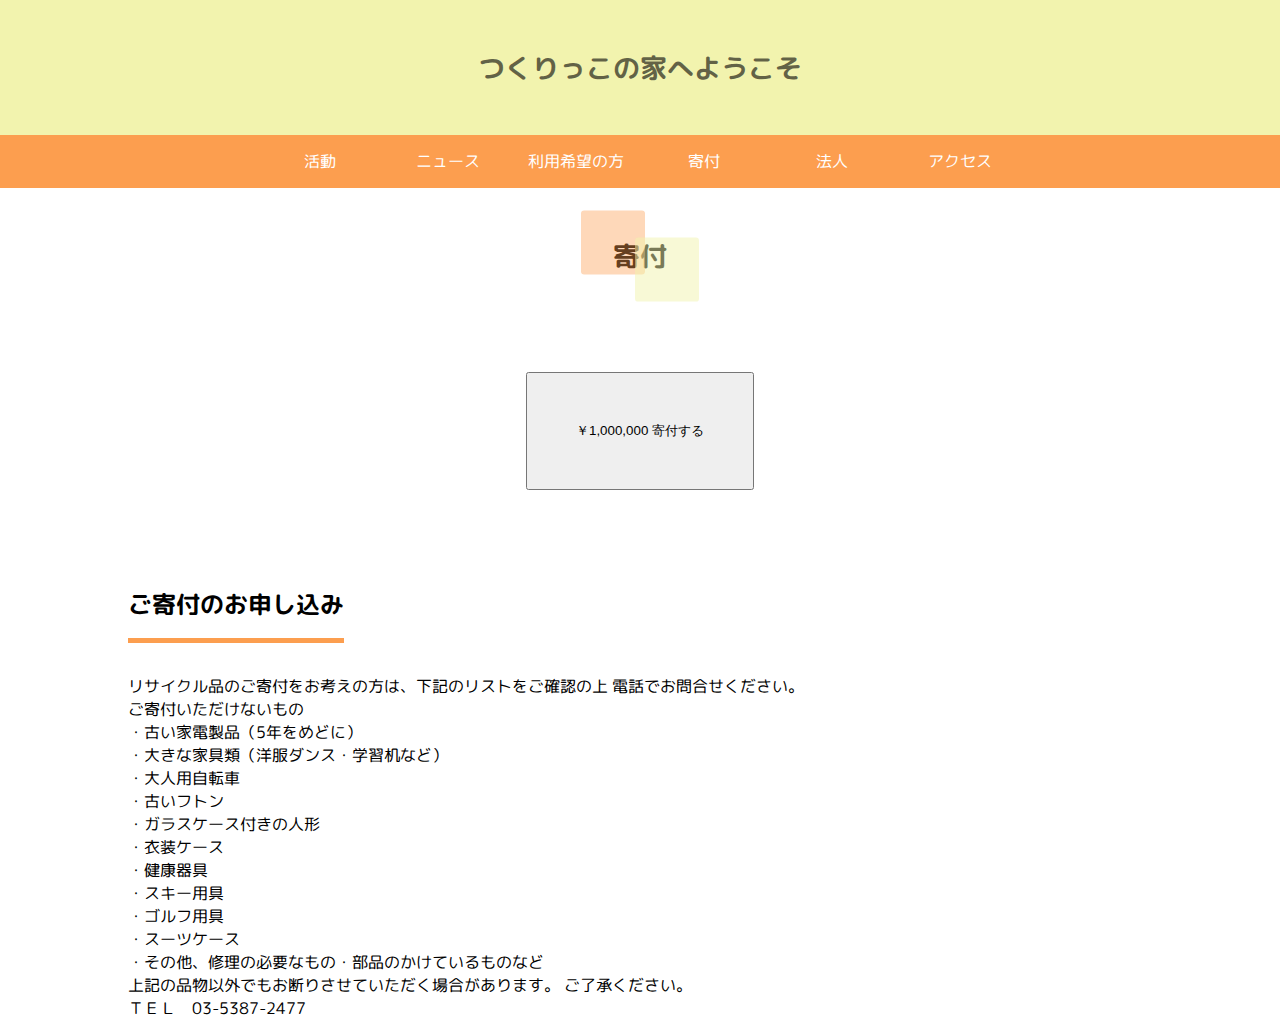
<file: donation/index.html>
<!DOCTYPE html>
<html lang="en">
<head>
    <link rel="stylesheet" href="../common.css">
    <meta charset="UTF-8">
    <meta http-equiv="X-UA-Compatible" content="IE=edge">
    <meta name="viewport" content="width=device-width, initial-scale=1.0">
    <title>寄付 | つくりっこの家</title>
    <!-- <base href="/"> -->

    <style>

        .button {
            width: 100%;
            display: flex;
            justify-content: center;
            align-items: center;
        }

        button {
            margin: 3rem 0;
            padding: 3rem;
            cursor: pointer;
        }
    </style>
</head>
<body>
    <header></header>

    <div class="page-title-container">
        <h1 class="page-title">寄付</h1>
    </div>

    <div class="button">
        <button>￥1,000,000 寄付する</button>
    </div>

    <div class="text-container">
        <h3 class="heading">ご寄付のお申し込み</h3>
        <p>リサイクル品のご寄付をお考えの方は、下記のリストをご確認の上
            電話でお問合せください。</p>
        <p>ご寄付いただけないもの <br>
            ・古い家電製品（5年をめどに）<br>
            ・大きな家具類（洋服ダンス・学習机など） <br>
            ・大人用自転車 <br>
            ・古いフトン <br>
            ・ガラスケース付きの人形 <br>
            ・衣装ケース <br>
            ・健康器具 <br>
            ・スキー用具<br>
            ・ゴルフ用具<br>
            ・スーツケース<br>
            ・その他、修理の必要なもの・部品のかけているものなど</p>
        <p>上記の品物以外でもお断りさせていただく場合があります。
            ご了承ください。</p>
        <p>ＴＥＬ　03-5387-2477</p>
    </div>

    <script src="../script.js"></script>
</body>
</html>
</file>
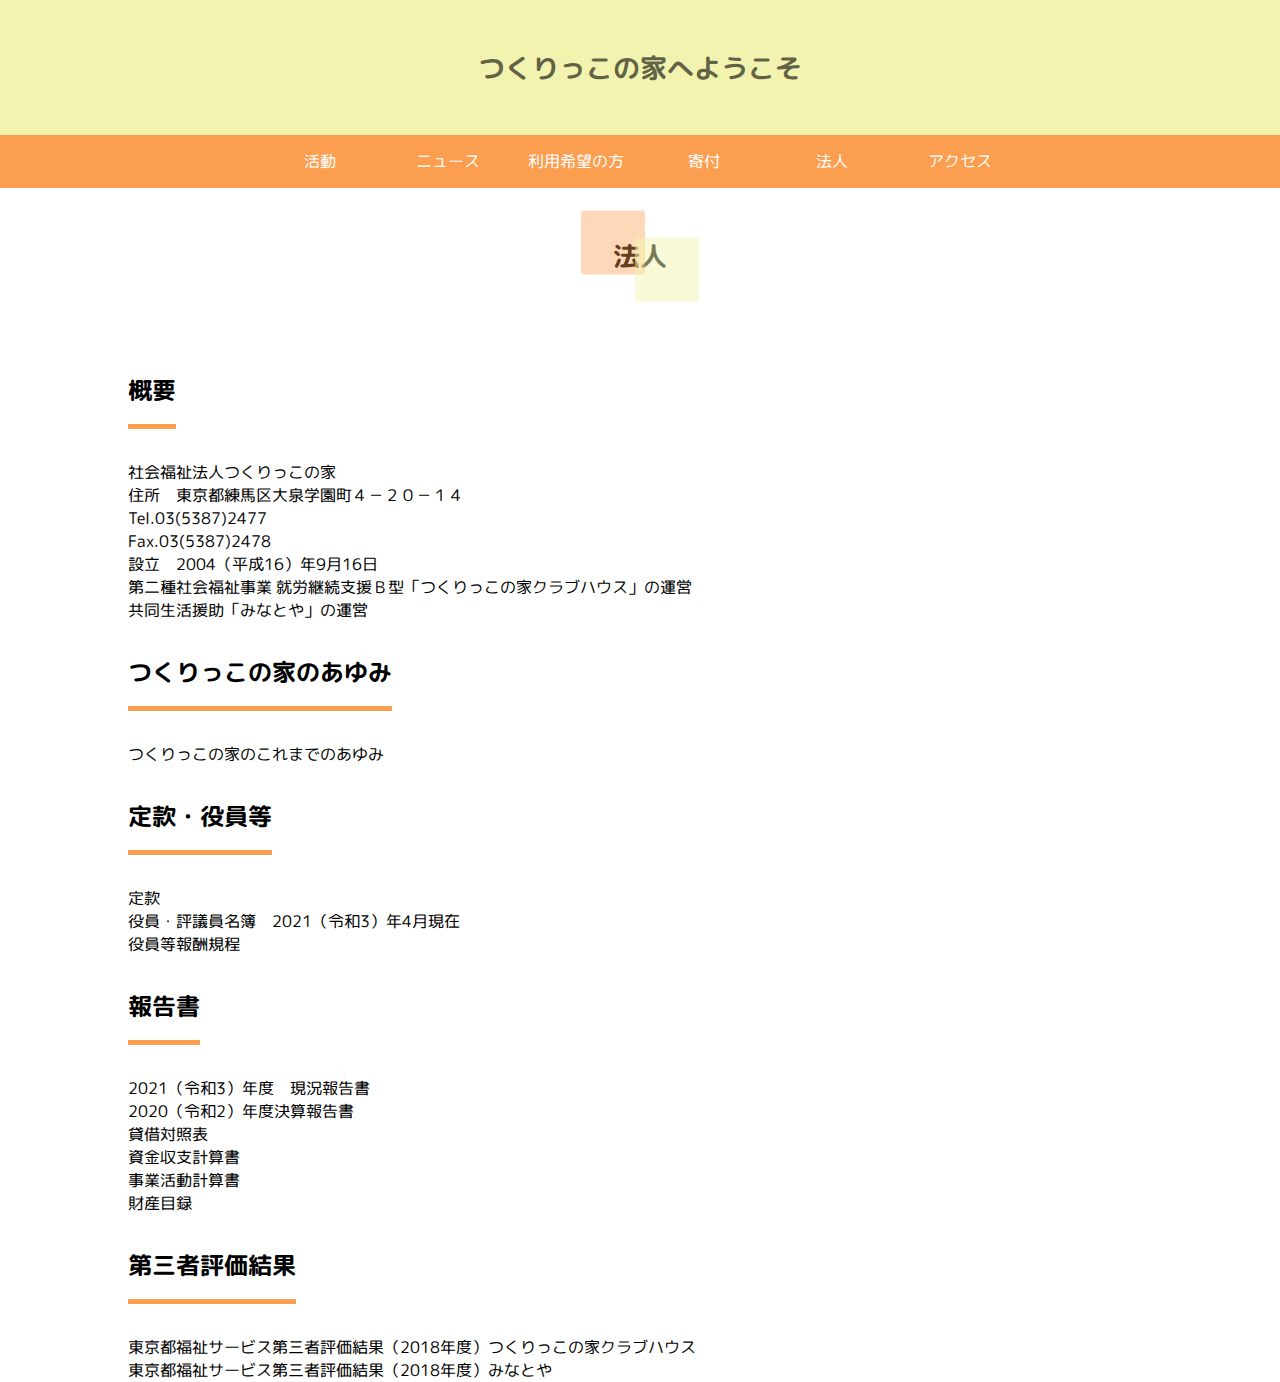
<file: houjin/index.html>
<!DOCTYPE html>
<html lang="en">
<head>
    <link rel="stylesheet" href="../common.css">
    <meta charset="UTF-8">
    <meta http-equiv="X-UA-Compatible" content="IE=edge">
    <meta name="viewport" content="width=device-width, initial-scale=1.0">
    <title>法人 | つくりっこの家<</title>
</head>
<body>
    <header>
    </header>

    <div class="page-title-container">
        <h1 class="page-title">法人</h1>
    </div>

    <div class="text-container">
        <h3 class="heading">概要</h3>
        <p>社会福祉法人つくりっこの家 <br>

            住所　東京都練馬区大泉学園町４－２０－１４ <br>
            Tel.03(5387)2477 <br>
            Fax.03(5387)2478 <br>
            
            設立　2004（平成16）年9月16日 <br>
            
            第二種社会福祉事業 就労継続支援Ｂ型「つくりっこの家クラブハウス」の運営 <br>
            共同生活援助「みなとや」の運営</p>
        <h3 class="heading">つくりっこの家のあゆみ</h3>
        <p><a href="/houjin/ayumi/">つくりっこの家のこれまでのあゆみ</a></p>
        <h3 class="heading">定款・役員等</h3>
        <p><a href="http://www2.ttcn.ne.jp/~tukurikko/file/teikan.pdf">定款</a></p>
        <p><a href="http://www2.ttcn.ne.jp/~tukurikko/file/meibo.pdf">役員・評議員名簿　2021（令和3）年4月現在</a></p>
        <p><a href="http://www2.ttcn.ne.jp/~tukurikko/file/houshuukitei.pdf">役員等報酬規程</a></p>
        <h3 class="heading">報告書</h3>
        <p><a href="http://www2.ttcn.ne.jp/~tukurikko/file/genkyou.pdf">2021（令和3）年度　現況報告書</a></p>
        <p>2020（令和2）年度決算報告書</p>
        <p><a href="http://www2.ttcn.ne.jp/~tukurikko/file/taishaku.pdf">貸借対照表</a></p>
        <p><a href="http://www2.ttcn.ne.jp/~tukurikko/file/shikin.pdf">資金収支計算書</a></p>
        <p><a href="http://www2.ttcn.ne.jp/~tukurikko/file/jigyou.pdf">事業活動計算書</a></p>
        <p><a href="http://www2.ttcn.ne.jp/~tukurikko/file/zaisan.pdf">財産目録</a></p>
        <h3 class="heading">第三者評価結果</h3>
        <p><a href="http://www.fukunavi.or.jp/fukunavi/controller?actionID=hyk&cmd=hyklstdtldigest&BEF_PRC=hyk&HYK_ID=2019002752&HYK_ID1=&HYK_ID2=&HYK_ID3=&HYK_ID4=&HYK_ID5=&JGY_CD1=&JGY_CD2=&JGY_CD3=&JGY_CD4=&JGY_CD5=&SCHSVCSBRCD=&SVCDBRCD=&PTN_CD=&SVCSBRCDALL=&SVCSBRCD=342&AREA1=&AREA2=&AREA3=&HYK_YR=&SCHHYK_YR=&NAME=&JGY_CD=1312001081&MODE=multi&DVS_CD=&SVCDBR_CD=23&SVCSBR_CD=&ROW=0&FROMDT=&SCH_ACTION=hyklst&KOHYO=&GEN=&HYKNEN=&LISTSVC=&ORDER=&HYK_DTL_CHK=&PRMCMT_CHK=&HYK_CHK=&JGY_CHK=&SVC_CHK=&DIG_MOVE_FLG=&MLT_SVCSBR_CD1=&MLT_SVCSBR_CD2=&MLT_SVCSBR_CD3=&MLT_SVCSBR_CD4=&MLT_SVCSBR_CD5=&MLT_SVCSBR_CD6=&MLT_SVCSBR_CD7=&MLT_SVCSBR_CD8=&COLOR_FLG=&COLOR_HYK_ID=&BEFORE_FLG=&MLT_DTL_SVCSBR_CD1=&MLT_DTL_SVCSBR_CD2=&MLT_DTL_SVCSBR_CD3=&MLT_DTL_SVCSBR_CD4=&MLT_DTL_SVCSBR_CD5=&MLT_DTL_SVCSBR_CD6=&MLT_DTL_SVCSBR_CD7=&MLT_DTL_SVCSBR_CD8=&HIKAKU_SVCSBRCD=&TELOPN001_NO1=&TELOPN001_NO2=&TELOPN001_NO3=&TELOPN002_NO1=&TELOPN002_NO2=&TELOPN002_NO3=&TELOPN003_NO1=&TELOPN003_NO2=&TELOPN003_NO3=&S_MODE=service&MLT_AREA=0&H_NAME=&J_NAME=&SVCDBR_CD=23&STEP_SVCSBRCD=344&STEP_SVCSBRCD=342">東京都福祉サービス第三者評価結果（2018年度）つくりっこの家クラブハウス</a></p>
        <p><a href="http://www.fukunavi.or.jp/fukunavi/controller?actionID=hyk&cmd=hyklstdtldigest&BEF_PRC=hyk&HYK_ID=2019002751&HYK_ID1=&HYK_ID2=&HYK_ID3=&HYK_ID4=&HYK_ID5=&JGY_CD1=&JGY_CD2=&JGY_CD3=&JGY_CD4=&JGY_CD5=&SCHSVCSBRCD=&SVCDBRCD=&PTN_CD=&SVCSBRCDALL=&SVCSBRCD=344&AREA1=&AREA2=&AREA3=&HYK_YR=&SCHHYK_YR=&NAME=&JGY_CD=1312002053&MODE=multi&DVS_CD=&SVCDBR_CD=23&SVCSBR_CD=&ROW=400&FROMDT=&SCH_ACTION=hyklst&KOHYO=&GEN=&HYKNEN=&LISTSVC=&ORDER=&HYK_DTL_CHK=&PRMCMT_CHK=&HYK_CHK=&JGY_CHK=&SVC_CHK=&DIG_MOVE_FLG=&MLT_SVCSBR_CD1=&MLT_SVCSBR_CD2=&MLT_SVCSBR_CD3=&MLT_SVCSBR_CD4=&MLT_SVCSBR_CD5=&MLT_SVCSBR_CD6=&MLT_SVCSBR_CD7=&MLT_SVCSBR_CD8=&COLOR_FLG=true&COLOR_HYK_ID=2017001707&BEFORE_FLG=true&MLT_DTL_SVCSBR_CD1=&MLT_DTL_SVCSBR_CD2=&MLT_DTL_SVCSBR_CD3=&MLT_DTL_SVCSBR_CD4=&MLT_DTL_SVCSBR_CD5=&MLT_DTL_SVCSBR_CD6=&MLT_DTL_SVCSBR_CD7=&MLT_DTL_SVCSBR_CD8=&HIKAKU_SVCSBRCD=&TELOPN001_NO1=&TELOPN001_NO2=&TELOPN001_NO3=&TELOPN002_NO1=&TELOPN002_NO2=&TELOPN002_NO3=&TELOPN003_NO1=&TELOPN003_NO2=&TELOPN003_NO3=&S_MODE=service&MLT_AREA=0&H_NAME=&J_NAME=&SVCDBR_CD=23&STEP_SVCSBRCD=344&STEP_SVCSBRCD=342">東京都福祉サービス第三者評価結果（2018年度）みなとや</a></p>
    </div>

    <script src="../script.js"></script>
</body>
</html>
</file>
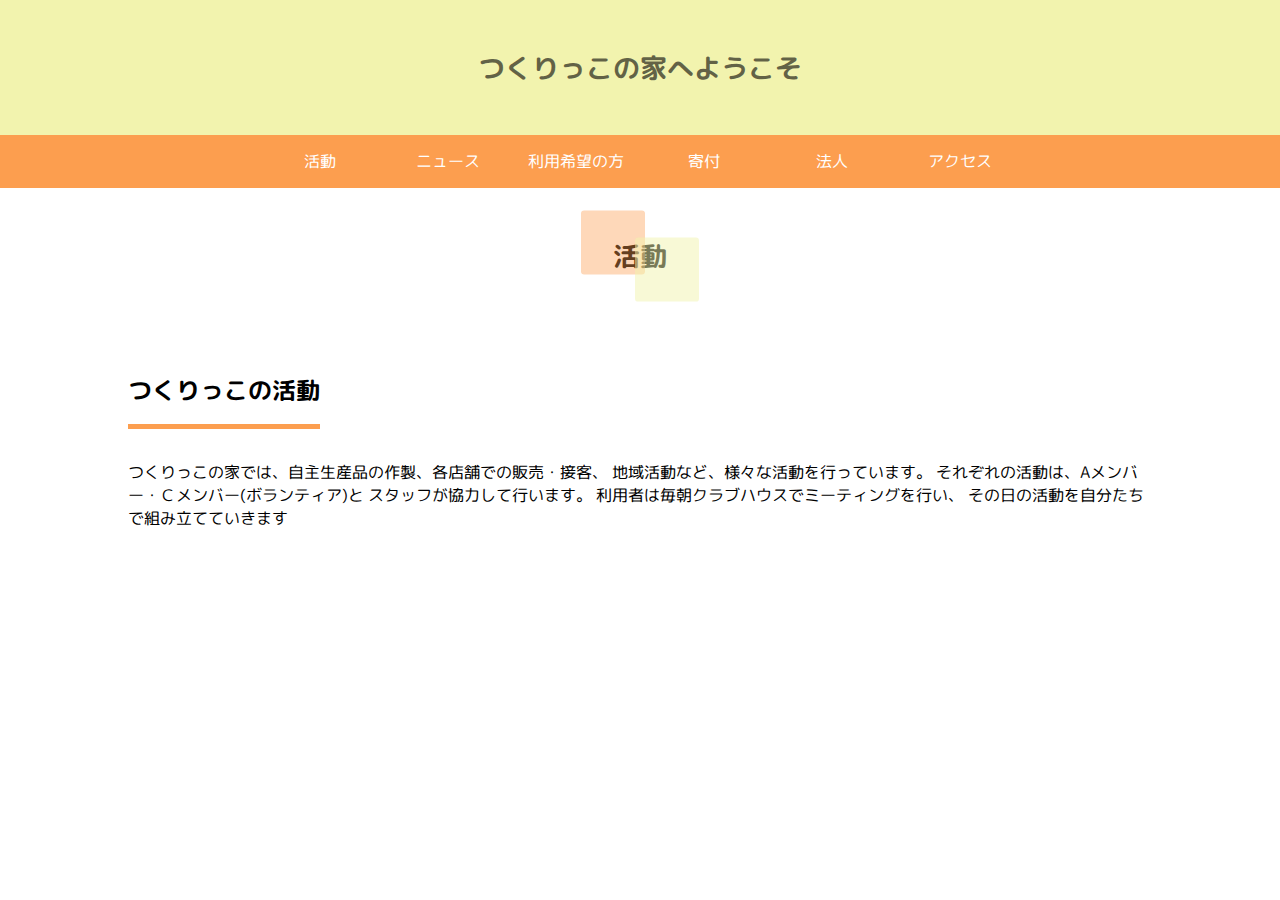
<file: katudou/index.html>
<!DOCTYPE html>
<html lang="en">
<head>
    <link rel="stylesheet" href="../common.css">
    <meta charset="UTF-8">
    <meta http-equiv="X-UA-Compatible" content="IE=edge">
    <meta name="viewport" content="width=device-width, initial-scale=1.0">
    <title>活動 | つくりっこの家</title>
</head>
<body>
    <header></header>

    <div class="page-title-container">
        <h1 class="page-title">活動</h1>
    </div>

    <section class="text-container">
        <h3 class="heading">つくりっこの活動</h3>
        <p>
            つくりっこの家では、自主生産品の作製、各店舗での販売・接客、
            地域活動など、様々な活動を行っています。
            それぞれの活動は、Aメンバー・Ｃメンバー(ボランティア)と
            スタッフが協力して行います。
            利用者は毎朝クラブハウスでミーティングを行い、
            その日の活動を自分たちで組み立てていきます
        </p>
    </section>


    <script src="../script.js"></script>
</body>
</html>
</file>
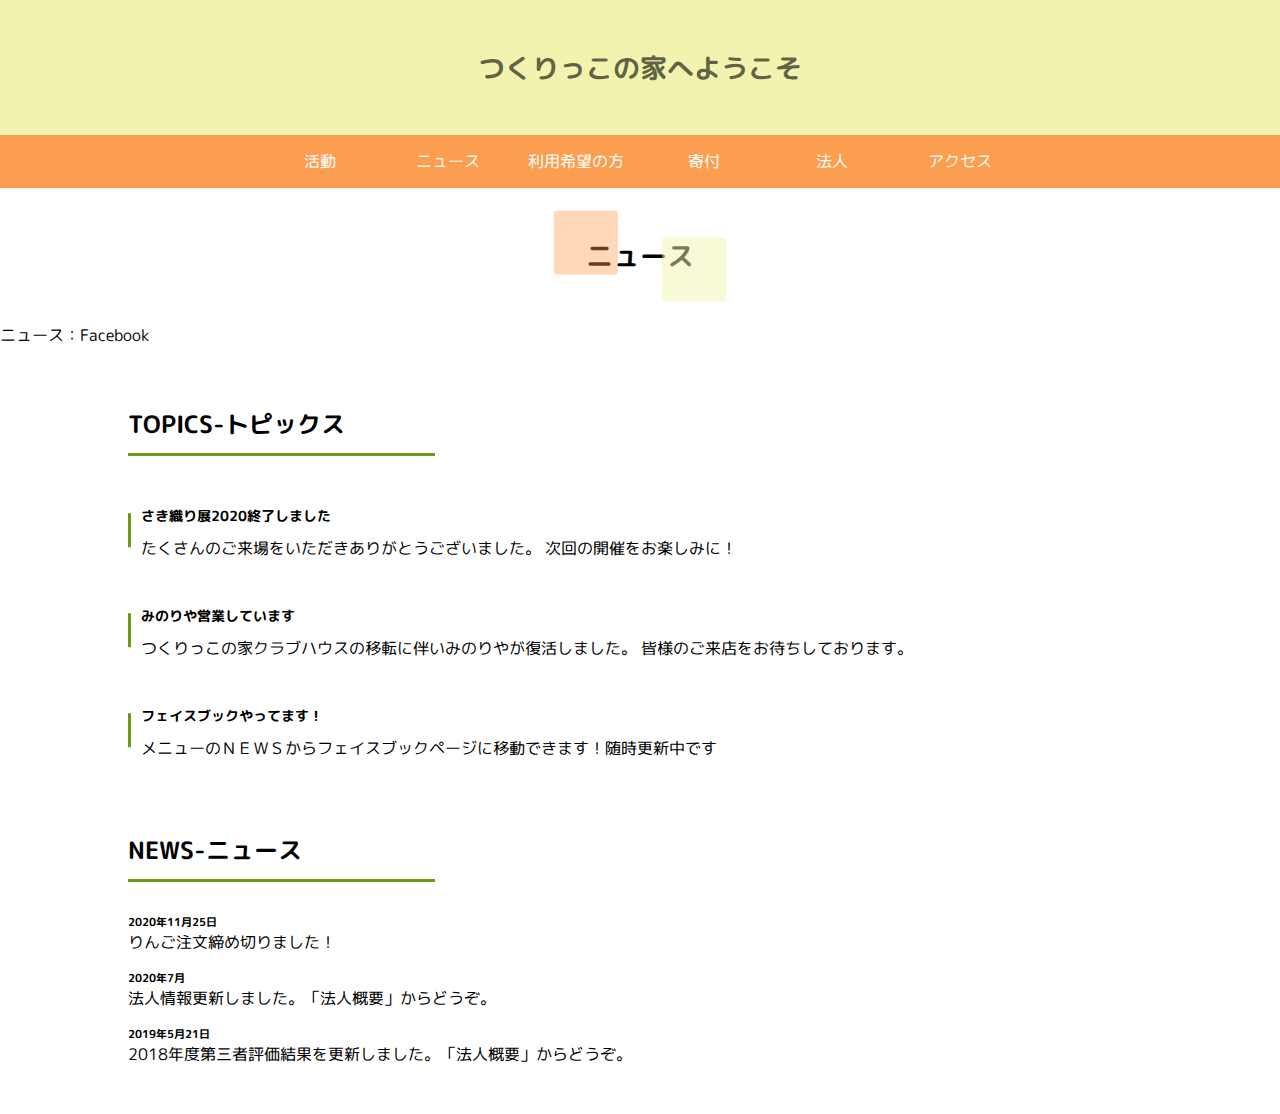
<file: news/index.html>
<!DOCTYPE html>
<html lang="en">
<head>
    <link rel="stylesheet" href="../common.css">
    <link rel="stylesheet" href="./news.css">
    <meta charset="UTF-8">
    <meta http-equiv="X-UA-Compatible" content="IE=edge">
    <meta name="viewport" content="width=device-width, initial-scale=1.0">
    <title>ニュース | つくりっこの家<</title>
</head>
<body>
    <header>
    </header>

    <div class="page-title-container">
        <h1 class="page-title">ニュース</h1>
    </div>

    <section class="facebooklink">
        <p>ニュース：<a href="https://www.facebook.com/%E7%A4%BE%E4%BC%9A%E7%A6%8F%E7%A5%89%E6%B3%95%E4%BA%BA%E3%81%A4%E3%81%8F%E3%82%8A%E3%81%A3%E3%81%93%E3%81%AE%E5%AE%B6-1672822649637603/">Facebook</a></p>
    </section>
    <section class="news-container">
        <div class="topics">
            <div class="topics-top">
                <h2>TOPICS-トピックス</h2>
            </div>
            <div class="topics-child-container"></div>
        </div>
        <div class="news">
            <div class="news-top">
                <h2>NEWS-ニュース</h2>
            </div>
            <div class="news-child-container"></div>
        </div>
    </section>

    <script src="../script.js"></script>
    <script src="./news.js"></script>
</body>
</html>
</file>
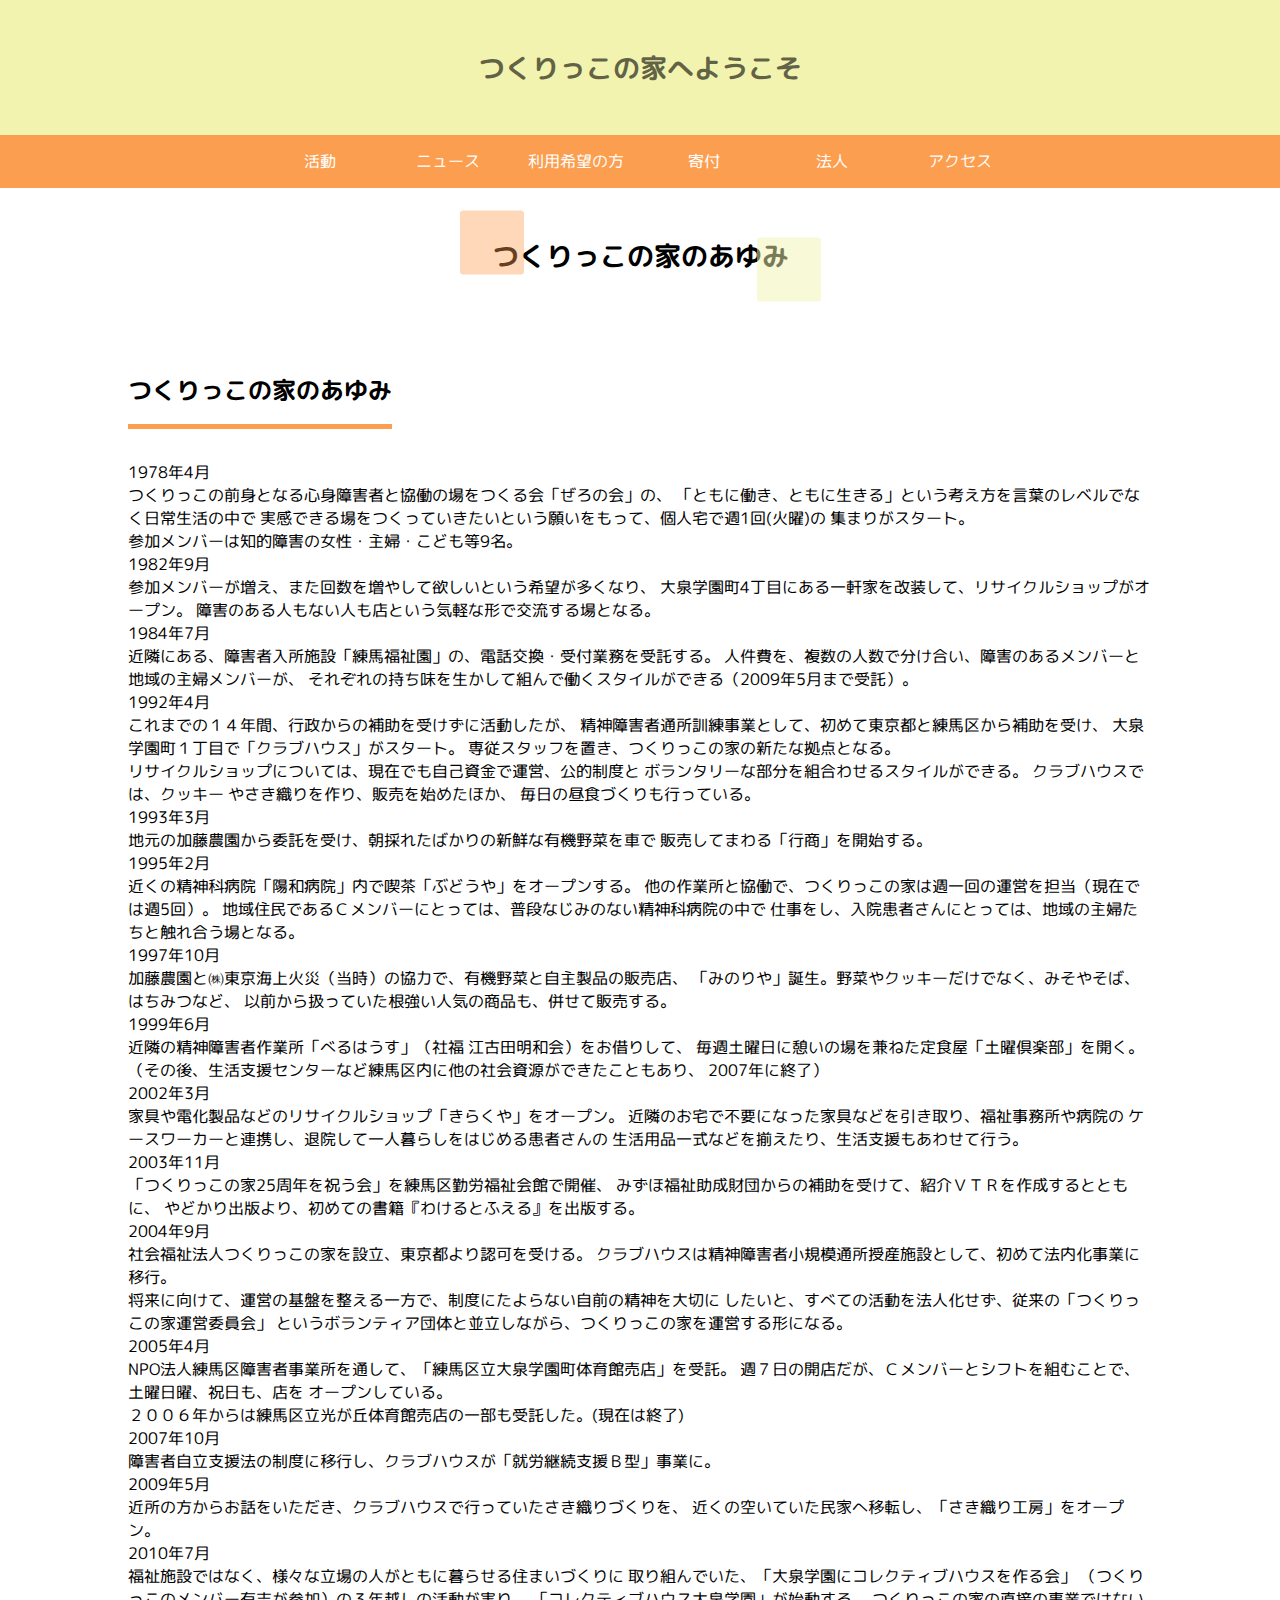
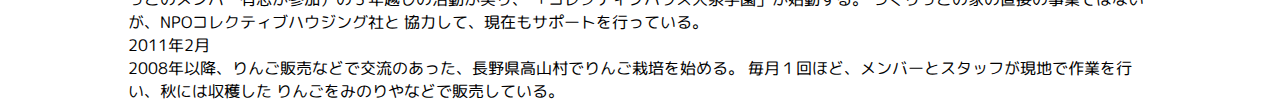
<file: houjin/ayumi/index.html>
<!DOCTYPE html>
<html lang="en">
<head>
    <link rel="stylesheet" href="../../common.css">
    <meta charset="UTF-8">
    <meta http-equiv="X-UA-Compatible" content="IE=edge">
    <meta name="viewport" content="width=device-width, initial-scale=1.0">
    <title>つくりっこの家のあゆみ | つくりっこの家<</title>
</head>
<body>
    <header>
    </header>

    <div class="page-title-container">
        <h1 class="page-title">つくりっこの家のあゆみ</h1>
    </div>

    <div class="text-container">
        <h3 class="heading">つくりっこの家のあゆみ</h3>
        <p class="date">1978年4月</p>
        <p class="event">つくりっこの前身となる心身障害者と協働の場をつくる会「ぜろの会」の、
            「ともに働き、ともに生きる」という考え方を言葉のレベルでなく日常生活の中で
            実感できる場をつくっていきたいという願いをもって、個人宅で週1回(火曜)の
            集まりがスタート。<br>
            参加メンバーは知的障害の女性・主婦・こども等9名。</p>
        <p class="date">1982年9月</p>
        <p class="event">参加メンバーが増え、また回数を増やして欲しいという希望が多くなり、
            大泉学園町4丁目にある一軒家を改装して、リサイクルショップがオープン。
            障害のある人もない人も店という気軽な形で交流する場となる。</p>
        <p class="date">1984年7月</p>
        <p class="event">近隣にある、障害者入所施設「練馬福祉園」の、電話交換・受付業務を受託する。
            人件費を、複数の人数で分け合い、障害のあるメンバーと地域の主婦メンバーが、
            それぞれの持ち味を生かして組んで働くスタイルができる（2009年5月まで受託）。</p>
        <p class="date">1992年4月</p>
        <p class="event">これまでの１４年間、行政からの補助を受けずに活動したが、
            精神障害者通所訓練事業として、初めて東京都と練馬区から補助を受け、
            大泉学園町１丁目で「クラブハウス」がスタート。
            専従スタッフを置き、つくりっこの家の新たな拠点となる。
            </p>
        <p class="event">リサイクルショップについては、現在でも自己資金で運営、公的制度と
            ボランタリーな部分を組合わせるスタイルができる。
            クラブハウスでは、クッキー やさき織りを作り、販売を始めたほか、
            毎日の昼食づくりも行っている。</p>
        <p class="date">1993年3月</p>
        <p class="event">地元の加藤農園から委託を受け、朝採れたばかりの新鮮な有機野菜を車で
            販売してまわる「行商」を開始する。</p>
        <p class="date">1995年2月</p>
        <p class="event">近くの精神科病院「陽和病院」内で喫茶「ぶどうや」をオープンする。
            他の作業所と協働で、つくりっこの家は週一回の運営を担当（現在では週5回）。
            地域住民であるＣメンバーにとっては、普段なじみのない精神科病院の中で
            仕事をし、入院患者さんにとっては、地域の主婦たちと触れ合う場となる。</p>
        <p class="date">1997年10月</p>
        <p class="event">加藤農園と㈱東京海上火災（当時）の協力で、有機野菜と自主製品の販売店、
            「みのりや」誕生。野菜やクッキーだけでなく、みそやそば、はちみつなど、
            以前から扱っていた根強い人気の商品も、併せて販売する。</p>
        <p class="date">1999年6月</p>
        <p class="event">近隣の精神障害者作業所「べるはうす」（社福 江古田明和会）をお借りして、
            毎週土曜日に憩いの場を兼ねた定食屋「土曜倶楽部」を開く。
            （その後、生活支援センターなど練馬区内に他の社会資源ができたこともあり、
            2007年に終了）</p>
        <p class="date">2002年3月</p>
        <p class="event">家具や電化製品などのリサイクルショップ「きらくや」をオープン。
            近隣のお宅で不要になった家具などを引き取り、福祉事務所や病院の
            ケースワーカーと連携し、退院して一人暮らしをはじめる患者さんの
            生活用品一式などを揃えたり、生活支援もあわせて行う。</p>
        <p class="date">2003年11月</p>
        <p class="event">「つくりっこの家25周年を祝う会」を練馬区勤労福祉会館で開催、
            みずほ福祉助成財団からの補助を受けて、紹介ＶＴＲを作成するとともに、
            やどかり出版より、初めての書籍『わけるとふえる』を出版する。</p>
        <p class="date">2004年9月</p>
        <p class="event">社会福祉法人つくりっこの家を設立、東京都より認可を受ける。
            クラブハウスは精神障害者小規模通所授産施設として、初めて法内化事業に移行。 <br>
            
            将来に向けて、運営の基盤を整える一方で、制度にたよらない自前の精神を大切に
            したいと、すべての活動を法人化せず、従来の「つくりっこの家運営委員会」
            というボランティア団体と並立しながら、つくりっこの家を運営する形になる。</p>
        <p class="date">2005年4月</p>
        <p class="event">NPO法人練馬区障害者事業所を通して、「練馬区立大泉学園町体育館売店」を受託。
            週７日の開店だが、Ｃメンバーとシフトを組むことで、土曜日曜、祝日も、店を
            オープンしている。<br>
            ２００６年からは練馬区立光が丘体育館売店の一部も受託した。(現在は終了)</p>
        <p class="date">2007年10月</p>
        <p class="event">障害者自立支援法の制度に移行し、クラブハウスが「就労継続支援Ｂ型」事業に。</p>
        <p class="date">2009年5月</p>
        <p class="event">近所の方からお話をいただき、クラブハウスで行っていたさき織りづくりを、
            近くの空いていた民家へ移転し、「さき織り工房」をオープン。</p>
        <p class="date">2010年7月</p>
        <p class="event">福祉施設ではなく、様々な立場の人がともに暮らせる住まいづくりに
            取り組んでいた、「大泉学園にコレクティブハウスを作る会」
            （つくりっこのメンバー有志が参加）の３年越しの活動が実り、
            「コレクティブハウス大泉学園」が始動する。
            つくりっこの家の直接の事業ではないが、NPOコレクティブハウジング社と
            協力して、現在もサポートを行っている。
            </p>
        <p class="date">2011年2月</p>
        <p class="event">2008年以降、りんご販売などで交流のあった、長野県高山村でりんご栽培を始める。
            毎月１回ほど、メンバーとスタッフが現地で作業を行い、秋には収穫した
            りんごをみのりやなどで販売している。</p>
    </div>    

    <script src="../../script.js"></script>
</body>
</html>
</file>
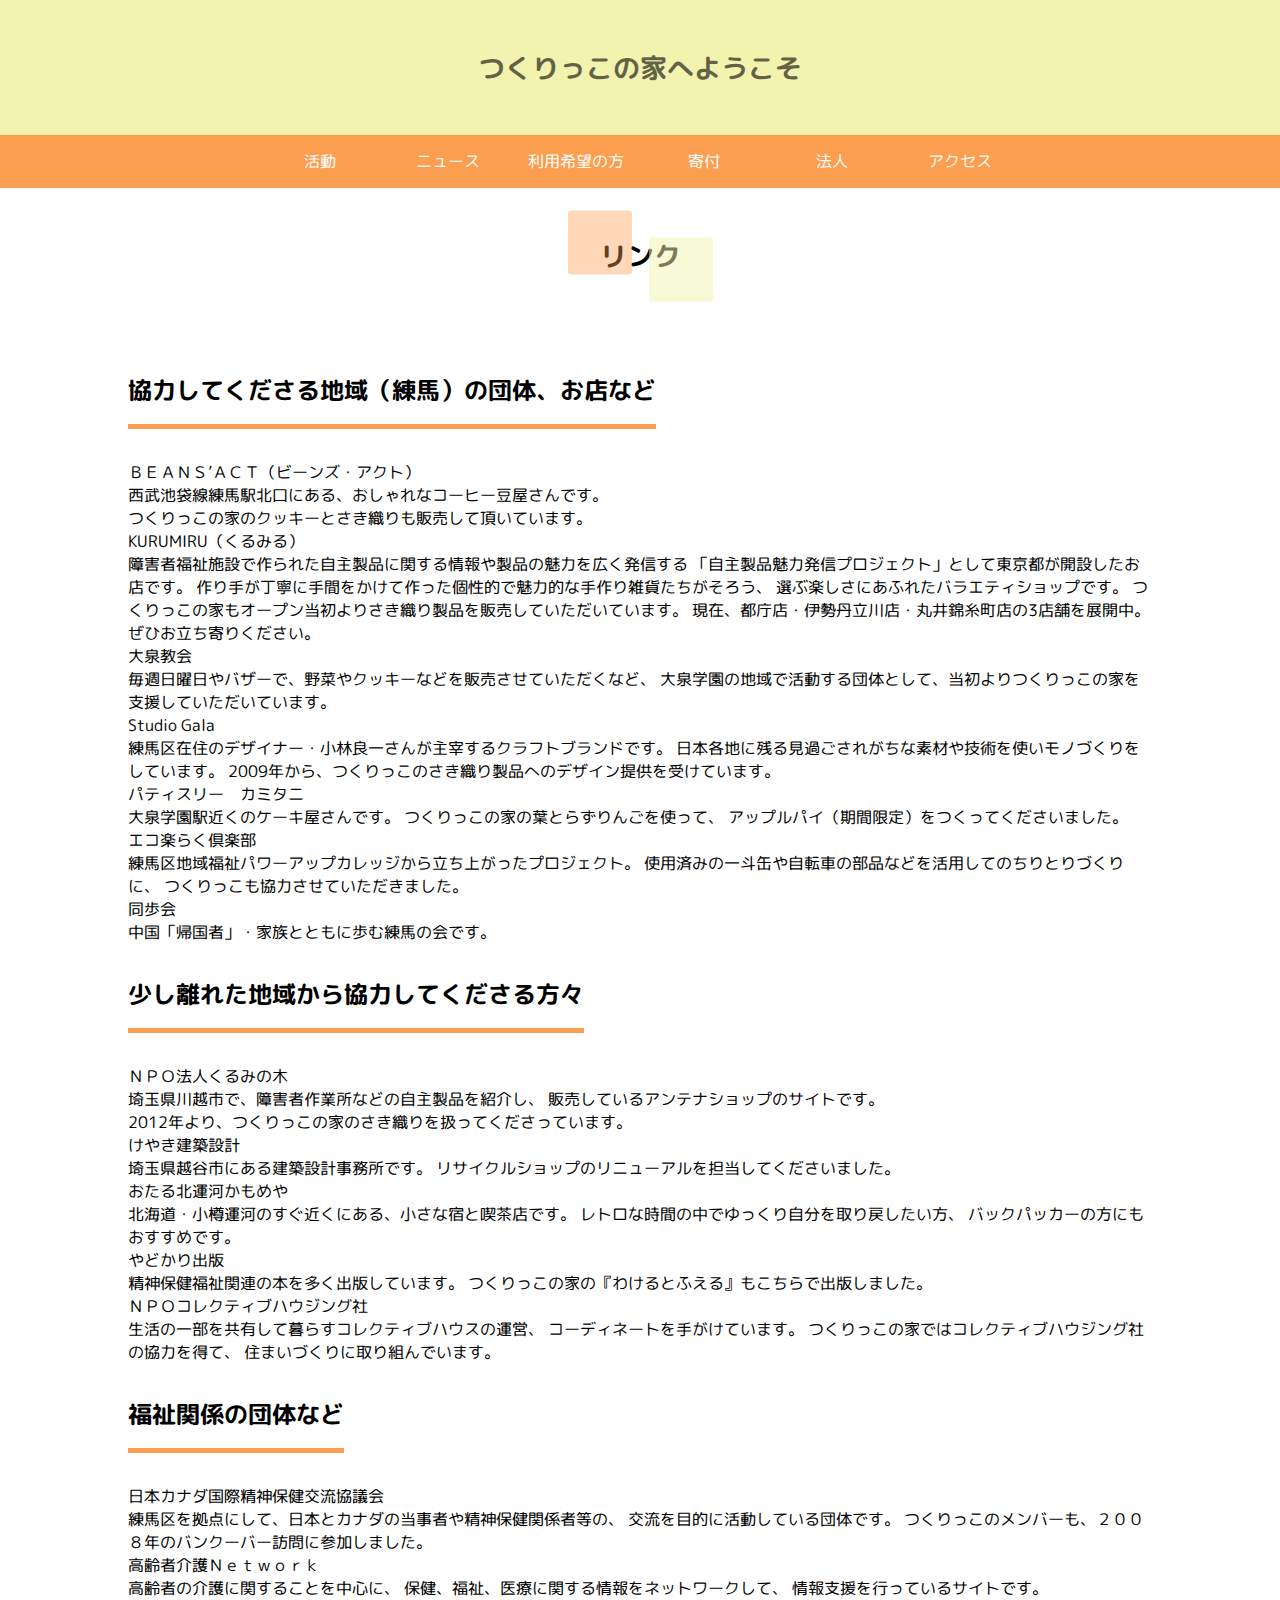
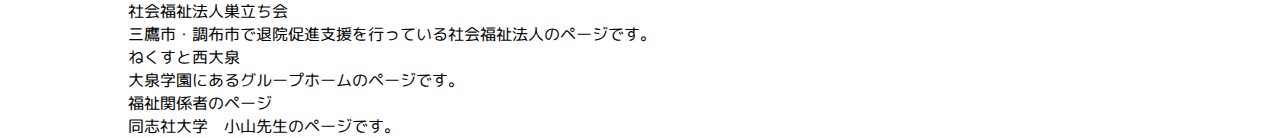
<file: houjin/links/index.html>
<!DOCTYPE html>
<html lang="en">
<head>
    <link rel="stylesheet" href="../../common.css">
    <meta charset="UTF-8">
    <meta http-equiv="X-UA-Compatible" content="IE=edge">
    <meta name="viewport" content="width=device-width, initial-scale=1.0">
    <title>リンク | つくりっこの家<</title>
</head>
<body>
    <header>
    </header>

    <div class="page-title-container">
        <h1 class="page-title">リンク</h1>
    </div>

    <div class="text-container">
        <h3 class="heading">協力してくださる地域（練馬）の団体、お店など</h3>
        <p><a href="http://beansact.com/">ＢＥＡＮＳ’ＡＣＴ（ビーンズ・アクト）</a></p>
        <p>西武池袋線練馬駅北口にある、おしゃれなコーヒー豆屋さんです。<br>
            つくりっこの家のクッキーとさき織りも販売して頂いています。</p>
        <p><a href="http://kurumiru.metro.tokyo.jp/">KURUMIRU（くるみる）</a></p>
        <p>障害者福祉施設で作られた自主製品に関する情報や製品の魅力を広く発信する
            「自主製品魅力発信プロジェクト」として東京都が開設したお店です。
            作り手が丁寧に手間をかけて作った個性的で魅力的な手作り雑貨たちがそろう、
            選ぶ楽しさにあふれたバラエティショップです。
            つくりっこの家もオープン当初よりさき織り製品を販売していただいています。
            現在、都庁店・伊勢丹立川店・丸井錦糸町店の3店舗を展開中。
            ぜひお立ち寄りください。
            </p>
        <p><a href="http://church.ne.jp/ohizumi/">大泉教会</a></p>
        <p>毎週日曜日やバザーで、野菜やクッキーなどを販売させていただくなど、
            大泉学園の地域で活動する団体として、当初よりつくりっこの家を
            支援していただいています。</p>
        <p><a href="http://www.studio-gala.com/">Studio Gala</a></p>
        <p>練馬区在住のデザイナー・小林良一さんが主宰するクラフトブランドです。
            日本各地に残る見過ごされがちな素材や技術を使いモノづくりをしています。
            2009年から、つくりっこのさき織り製品へのデザイン提供を受けています。</p>
        <p><a href="http://kamitani.cart.fc2.com/">パティスリー　カミタニ</a></p>
        <p>大泉学園駅近くのケーキ屋さんです。
            つくりっこの家の葉とらずりんごを使って、
            アップルパイ（期間限定）をつくってくださいました。</p>
        <p><a href="http://ecorakuraku.jimdo.com/">エコ楽らく倶楽部</a></p>
        <p>練馬区地域福祉パワーアップカレッジから立ち上がったプロジェクト。
            使用済みの一斗缶や自転車の部品などを活用してのちりとりづくりに、
            つくりっこも協力させていただきました。</p>
        <p><a href="https://tongbu1996.jimdofree.com/">同歩会</a></p>
        <p>中国「帰国者」・家族とともに歩む練馬の会です。</p>
        <h3 class="heading">少し離れた地域から協力してくださる方々</h3>
        <p><a href="https://kuruminoki-963.amebaownd.com/">ＮＰＯ法人くるみの木</a></p>
        <p>埼玉県川越市で、障害者作業所などの自主製品を紹介し、
            販売しているアンテナショップのサイトです。<br>
            2012年より、つくりっこの家のさき織りを扱ってくださっています。</p>
        <p><a href="http://www.keyaki-sekkei.com/">けやき建築設計</a></p>
        <p>埼玉県越谷市にある建築設計事務所です。
            リサイクルショップのリニューアルを担当してくださいました。</p>
        <p><a href="http://kamomeya.main.jp/index.html">おたる北運河かもめや</a></p>
        <p>北海道・小樽運河のすぐ近くにある、小さな宿と喫茶店です。
            レトロな時間の中でゆっくり自分を取り戻したい方、
            バックパッカーの方にもおすすめです。</p>
        <p><a href="https://book.yadokarinosato.org/">やどかり出版</a></p>
        <p>精神保健福祉関連の本を多く出版しています。
            つくりっこの家の『わけるとふえる』もこちらで出版しました。</p>
        <p><a href="http://www.chc.or.jp/">ＮＰＯコレクティブハウジング社</a></p>
        <p>生活の一部を共有して暮らすコレクティブハウスの運営、
            コーディネートを手がけています。
            つくりっこの家ではコレクティブハウジング社の協力を得て、
            住まいづくりに取り組んでいます。</p>
        <h3 class="heading">福祉関係の団体など</h3>
        <p><a href="http://nihoncanada.web.fc2.com/">日本カナダ国際精神保健交流協議会</a></p>
        <p>練馬区を拠点にして、日本とカナダの当事者や精神保健関係者等の、
            交流を目的に活動している団体です。
            つくりっこのメンバーも、２００８年のバンクーバー訪問に参加しました。</p>
        <p><a href="http://www.tmnf.net/">高齢者介護Ｎｅｔｗｏｒｋ</a></p>
        <p>高齢者の介護に関することを中心に、
            保健、福祉、医療に関する情報をネットワークして、
            情報支援を行っているサイトです。</p>
        <p><a href="http://sudachikai.eco.to/">社会福祉法人巣立ち会</a></p>
        <p>三鷹市・調布市で退院促進支援を行っている社会福祉法人のページです。</p>
        <p><a href="http://www.next-oz.org/">ねくすと西大泉</a></p>
        <p>大泉学園にあるグループホームのページです。</p>
        <p><a href="http://www.asahi-net.or.jp/~LC1T-KYM/">福祉関係者のページ</a></p>
        <p>同志社大学　小山先生のページです。</p>
    </div>

    <script src="../../script.js"></script>
</body>
</html>
</file>
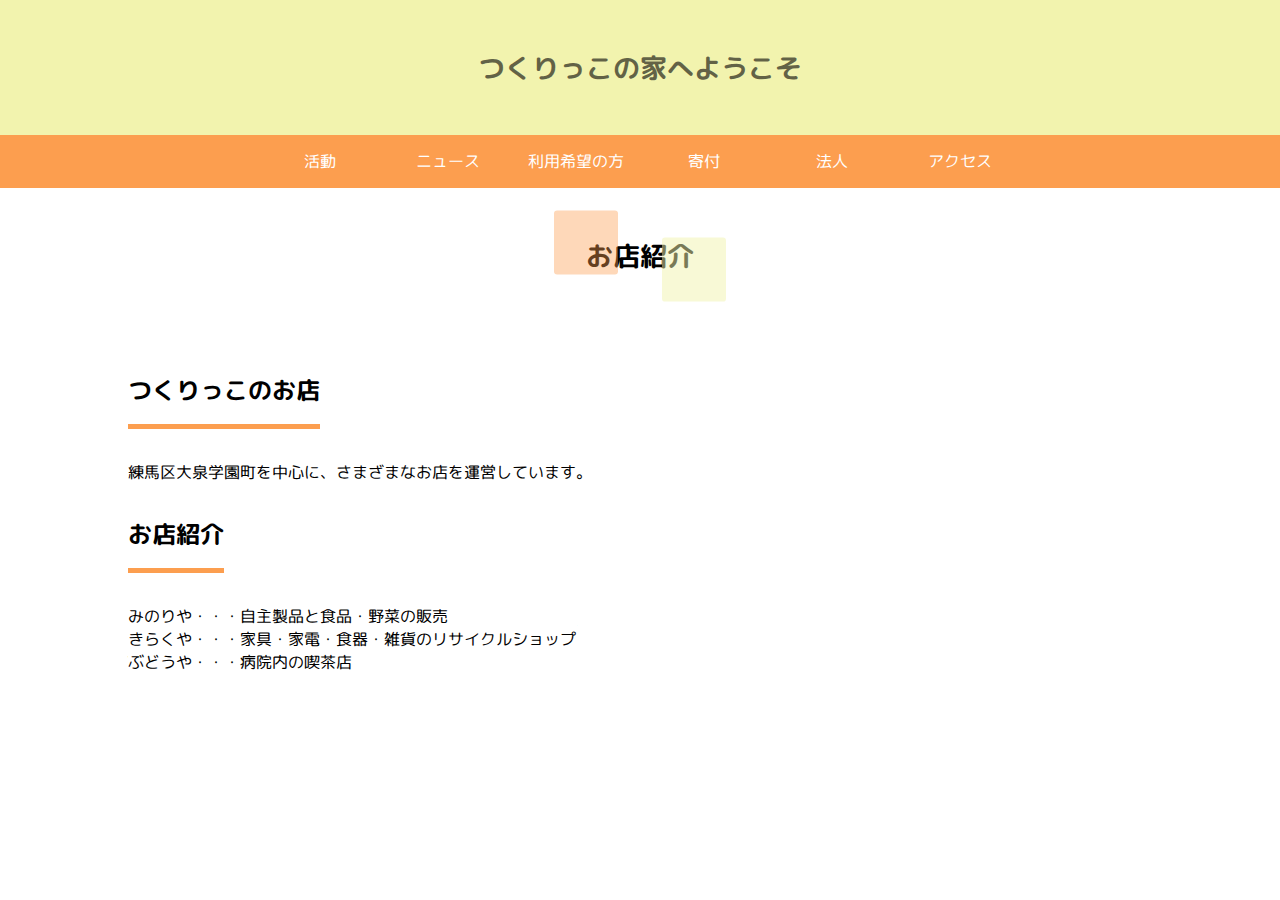
<file: katudou/shops/index.html>
<!DOCTYPE html>
<html lang="en">
<head>
    <link rel="stylesheet" href="../../common.css">
    <meta charset="UTF-8">
    <meta http-equiv="X-UA-Compatible" content="IE=edge">
    <meta name="viewport" content="width=device-width, initial-scale=1.0">
    <title>お店紹介 | つくりっこの家<</title>
</head>
<body>
    <header></header>

    <div class="page-title-container">
        <h1 class="page-title">お店紹介</h1>
    </div>

    <div class="text-container">
        <h3 class="heading">つくりっこのお店</h3>
        <p>練馬区大泉学園町を中心に、さまざまなお店を運営しています。</p>
        <h3 class="heading">お店紹介</h3>
        <p><a href="/katudou/shops/minoriya/">みのりや</a>・・・自主製品と食品・野菜の販売</p>
        <p><a href="/katudou/shops/kirakuya/">きらくや</a>・・・家具・家電・食器・雑貨のリサイクルショップ</p>
        <p><a href="/katudou/shops/budouya/">ぶどうや</a>・・・病院内の喫茶店</p>
    </div>

    <script src="../../script.js"></script>
</body>
</html>
</file>
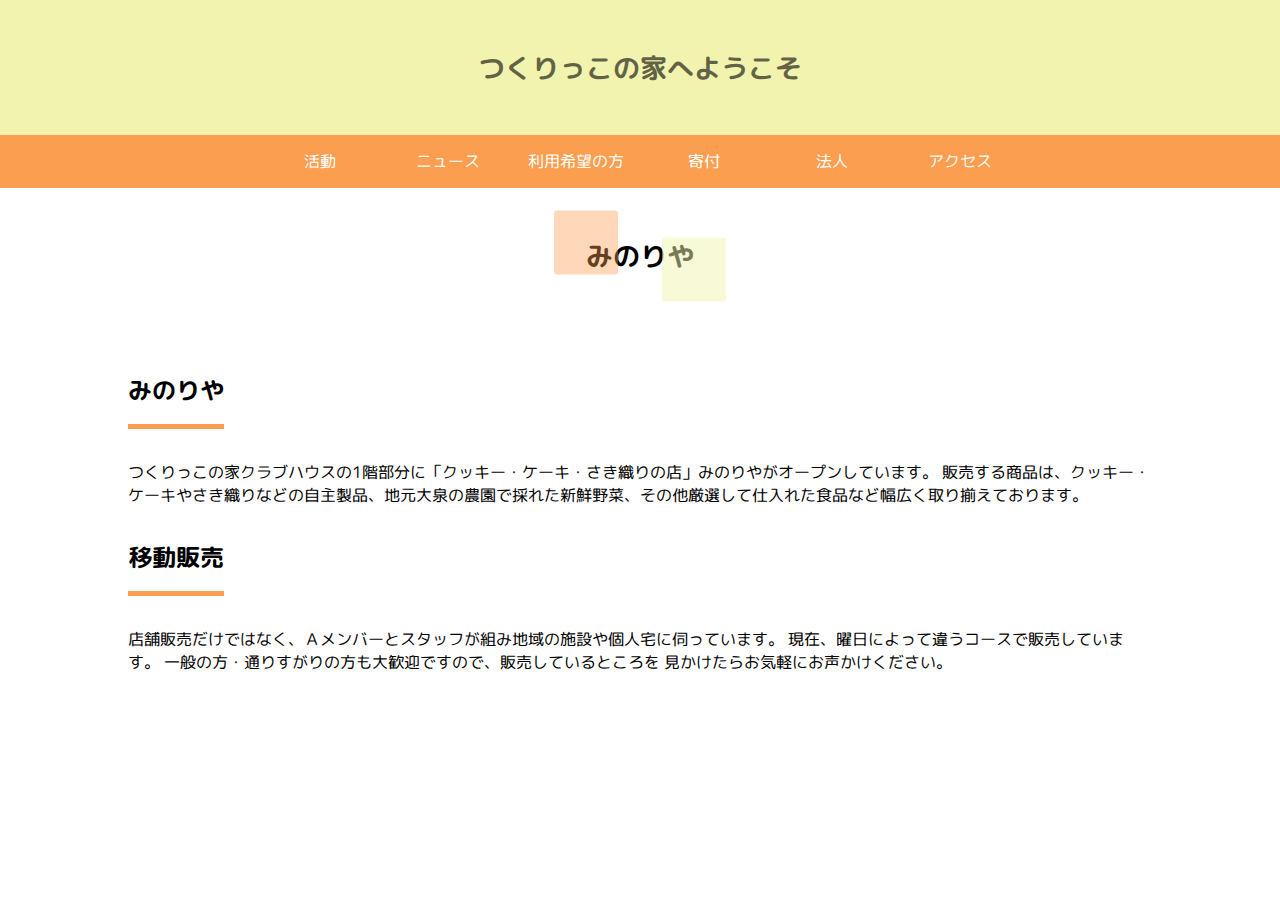
<file: katudou/shops/minoriya/index.html>
<!DOCTYPE html>
<html lang="jp">
<head>
    <link rel="stylesheet" href="../../../common.css">
    <meta charset="UTF-8">
    <meta http-equiv="X-UA-Compatible" content="IE=edge">
    <meta name="viewport" content="width=device-width, initial-scale=1.0">
    <title>みのりや | つくりっこの家</title>
</head>
<body>
    <header></header>

    <div class="page-title-container">
        <h1 class="page-title">みのりや</h1>
    </div>

    <div class="text-container">
        <h3 class="heading">みのりや</h3>
        <p>つくりっこの家クラブハウスの1階部分に「クッキー・ケーキ・さき織りの店」みのりやがオープンしています。
            販売する商品は、クッキー・ケーキやさき織りなどの自主製品、地元大泉の農園で採れた新鮮野菜、その他厳選して仕入れた食品など幅広く取り揃えております。</p>
        <h3 class="heading">移動販売</h3>
        <p>店舗販売だけではなく、Ａメンバーとスタッフが組み地域の施設や個人宅に伺っています。
            
            現在、曜日によって違うコースで販売しています。
            
            一般の方・通りすがりの方も大歓迎ですので、販売しているところを
            見かけたらお気軽にお声かけください。</p>
    </div>

    <script src="../../../script.js"></script>
</body>
</html>
</file>
<file: common.css>
@import url("https://fonts.googleapis.com/css2?family=M+PLUS+Rounded+1c&display=swap");

:root {
  --rootPale: #f2f3ae;
  --rootLightOrange: #edd382;
  --rootOrange: #fc9e4f;
  --rootRed: #f4442e;
}

* {
  margin: 0;
  padding: 0;
  box-sizing: border-box;
}

body {
  font-family: "M PLUS Rounded 1c", sans-serif;
}

a {
  text-decoration: none;
  -webkit-touch-callout: none;
  -webkit-user-select: none;
  -khtml-user-select: none;
  -moz-user-select: none;
  -ms-user-select: none;
  user-select: none;
  color: inherit;
}

/* ===========================- */

.top-logo {
  height: 15vh;
  width: 100%;
  display: flex;
  justify-content: center;
  align-items: center;
  background: var(--rootPale);
}

.top-logo h1 {
  font-size: 1.7rem;
  color: rgba(0, 0, 0, 0.6);
  cursor: pointer;
}

/* ============================ */

nav {
  width: 100%;
  display: flex;
  justify-content: space-between;
  align-items: center;
  position: relative;
  background: var(--rootOrange);
}

.logo {
  height: 80px;
}

.logo img {
  height: 80px;
}

.nav-drop-down-wrapper {
  display: flex;
  justify-content: space-between;
  align-items: center;
  width: 60%;
  height: 100%;
  margin: auto;
  color: white;
  /* unselectable */
  -webkit-touch-callout: none;
  -webkit-user-select: none;
  -khtml-user-select: none;
  -moz-user-select: none;
  -ms-user-select: none;
  user-select: none;
}

.nav-drop-down {
  height: 100%;
  width: 100%;
}

.nav-item-title {
  height: 100%;
  width: 100%;
  padding: 15px 0;
  cursor: pointer;
  display: flex;
  justify-content: center;
  align-items: center;
}

.nav-item-title:hover {
  background: rgba(244, 68, 46, 0.4);
  color: rgba(255, 255, 255, 0.7);
}

.nav-item-contents {
  display: none;
  position: absolute;
  top: 100%;
  left: 0;
  width: 100%;
  background: rgb(235, 235, 235);
  height: 6rem;
  animation: showNav ease-in-out 0.3s;
  box-shadow: 0 3px 5px 2px rgba(255, 105, 135, 0.1);
  z-index: 10;
}

.nav-link-container {
  height: 100%;
  width: 60%;
  margin: auto;
  flex-wrap: wrap;
  justify-content: space-around;
  align-items: center;
}

.nav-item-contents a {
  color: rgba(0, 0, 0, 0.6);
  font-size: 1rem;
  text-decoration: none;
}

.nav-item-contents a:hover {
  color: rgba(0, 0, 0, 0.8);
}

/* ------ */

@keyframes showNav {
  0% {
    opacity: 0;
  }
  100% {
    opacity: 100%;
  }
}

/* ======================================== */

.page-title-container {
  width: 100%;
  display: flex;
  justify-content: center;
  align-items: center;
  padding: 3rem 0;
}

.page-title {
  text-align: center;
  font-size: 1.7rem;
  position: relative;
}

.page-title::before {
  content: "";
  height: 4rem;
  width: 4rem;
  background-color: var(--rootOrange);
  opacity: 0.4;
  position: absolute;
  top: 0%;
  left: 0%;
  transform: translate(-50%, -40%);
  border-radius: 0.2rem;
}

.page-title::after {
  content: "";
  height: 4rem;
  width: 4rem;
  background-color: var(--rootPale);
  opacity: 0.5;
  position: absolute;
  bottom: 0%;
  right: 0%;
  transform: translate(50%, 40%);
  border-radius: 0.2rem;
}

/* ======================================== */

.text-container {
  width: 80%;
  margin: 1rem auto 0 auto;
  display: flex;
  flex-direction: column;
  /* align-items: center; */
  /* text-align: center; */
}

.heading {
  margin: 2rem 0 2rem 0;
  width: fit-content;
  font-size: 1.5rem;
  padding-bottom: 1rem;
  border-bottom: solid 5px var(--rootOrange);
}

.text-container img {
  max-width: 90%;
  max-height: 60vh;
}
</file>
<file: news/news.css>
@import url("https://fonts.googleapis.com/css2?family=M+PLUS+Rounded+1c&display=swap");

:root {
  --rootPale: #f2f3ae;
  --rootLightOrange: #edd382;
  --rootOrange: #fc9e4f;
  --rootRed: #f4442e;
  --rootGreen: #6c9a14;
}

.news-container {
  width: 80%;
  margin: 3rem auto;
}

.topics-top,
.news-top {
  border-bottom: solid 0.2rem var(--rootGreen);
  padding: 0.7rem 0;
  margin: 0 0 2rem 0;
  font-size: 1rem;
  width: 30%;
}

.topic-child {
  /* border-left: solid 0.2rem var(--rootGreen); */
  padding: 0.8rem;
  margin-bottom: 1rem;
  position: relative;
}

.topic-child::before {
  content: "";
  height: 40%;
  width: 0.2rem;
  background: var(--rootGreen);
  color: var(--rootGreen);
  position: absolute;
  top: 50%;
  left: 0;
  transform: translateY(-50%);
}

.topic-title {
  font-size: 0.9rem;
  padding: 0.3rem 0;
  margin-bottom: 0.3rem;
}

.news {
  margin-top: 3rem;
}

.news-child {
  margin-bottom: 1rem;
}

.news-date {
  font-size: 0.7rem;
  font-weight: bold;
}
</file>
